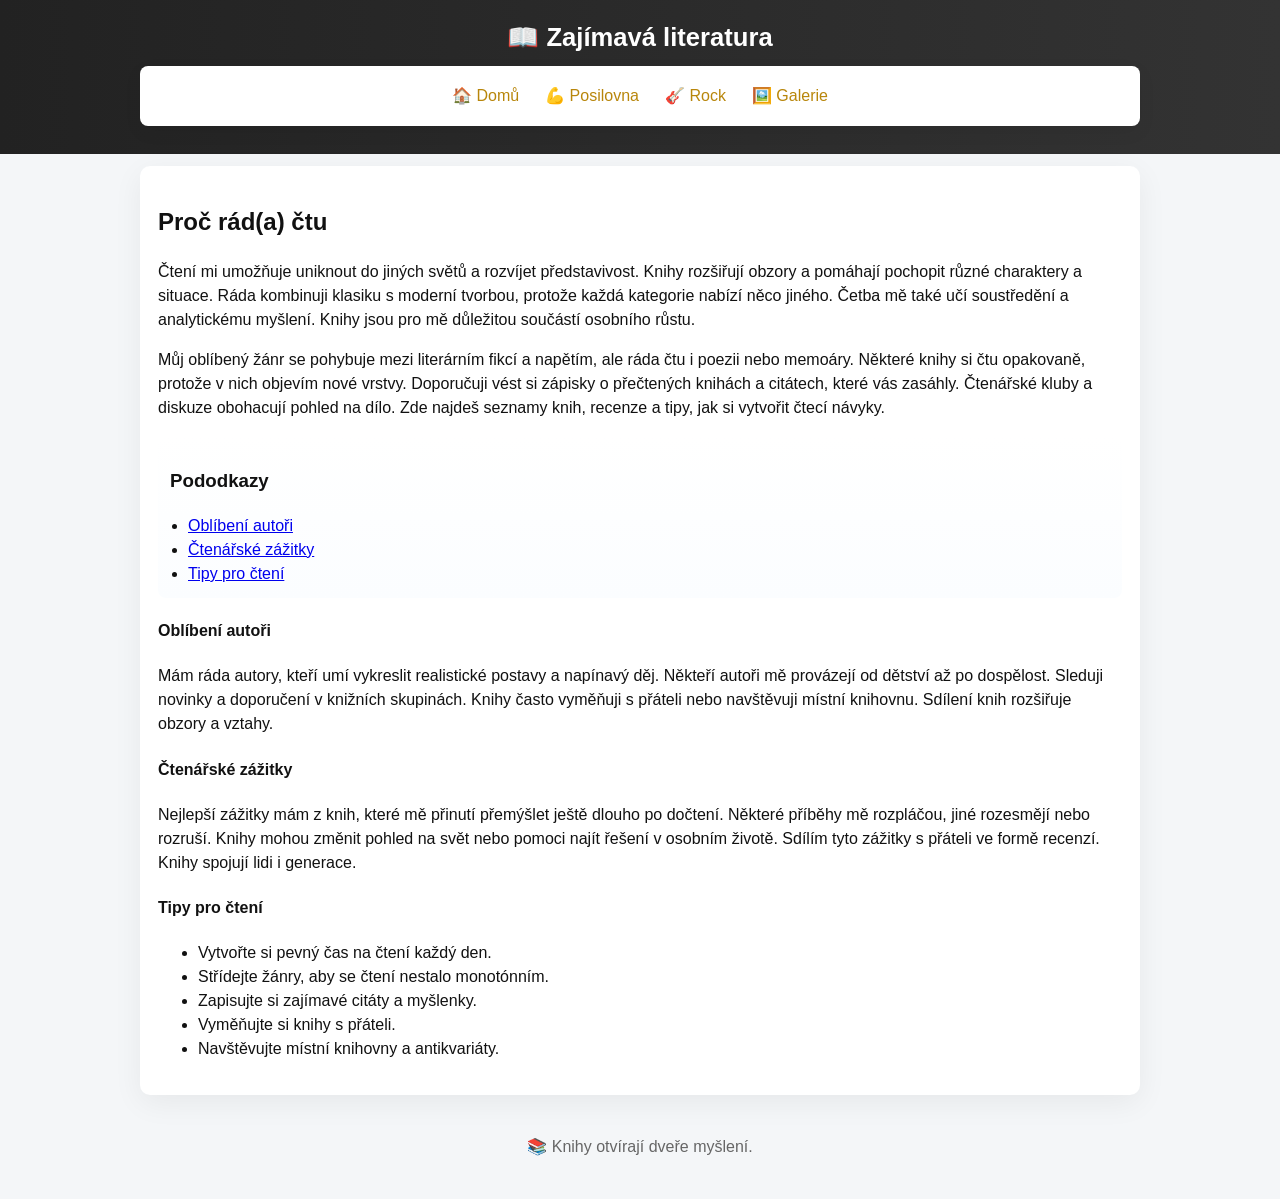
<file: cetba.html>
<!DOCTYPE html>
<html lang="cs">
<head>
<meta charset="UTF-8">
<meta name="viewport" content="width=device-width, initial-scale=1.0">
<title>📖 Zajímavá literatura - Olesia</title>
<link rel="stylesheet" href="style.css">
</head>
<body>
<header>
  <h1>📖 Zajímavá literatura</h1>
  <nav class="sub-nav">
    <a href="index.html">🏠 Domů</a>
    <a href="posilovna.html">💪 Posilovna</a>
    <a href="hudebni_styl.html">🎸 Rock</a>
    <a href="galerie.html">🖼️ Galerie</a>
  </nav>
</header>

<main>
  <h2>Proč rád(a) čtu</h2>
  <p>Čtení mi umožňuje uniknout do jiných světů a rozvíjet představivost. Knihy rozšiřují obzory a pomáhají pochopit různé charaktery a situace. Ráda kombinuji klasiku s moderní tvorbou, protože každá kategorie nabízí něco jiného. Četba mě také učí soustředění a analytickému myšlení. Knihy jsou pro mě důležitou součástí osobního růstu.</p>

  <p>Můj oblíbený žánr se pohybuje mezi literárním fikcí a napětím, ale ráda čtu i poezii nebo memoáry. Některé knihy si čtu opakovaně, protože v nich objevím nové vrstvy. Doporučuji vést si zápisky o přečtených knihách a citátech, které vás zasáhly. Čtenářské kluby a diskuze obohacují pohled na dílo. Zde najdeš seznamy knih, recenze a tipy, jak si vytvořit čtecí návyky.</p>

  <aside class="sublinks">
    <h3>Pododkazy</h3>
    <ul>
      <li><a href="#autori">Oblíbení autoři</a></li>
      <li><a href="#zazitek">Čtenářské zážitky</a></li>
      <li><a href="#tipy">Tipy pro čtení</a></li>
    </ul>
  </aside>

  <article id="autori">
    <h4>Oblíbení autoři</h4>
    <p>Mám ráda autory, kteří umí vykreslit realistické postavy a napínavý děj. Někteří autoři mě provázejí od dětství až po dospělost. Sleduji novinky a doporučení v knižních skupinách. Knihy často vyměňuji s přáteli nebo navštěvuji místní knihovnu. Sdílení knih rozšiřuje obzory a vztahy.</p>
  </article>

  <article id="zazitek">
    <h4>Čtenářské zážitky</h4>
    <p>Nejlepší zážitky mám z knih, které mě přinutí přemýšlet ještě dlouho po dočtení. Některé příběhy mě rozpláčou, jiné rozesmějí nebo rozruší. Knihy mohou změnit pohled na svět nebo pomoci najít řešení v osobním životě. Sdílím tyto zážitky s přáteli ve formě recenzí. Knihy spojují lidi i generace.</p>
  </article>

  <article id="tipy">
    <h4>Tipy pro čtení</h4>
    <ul>
      <li>Vytvořte si pevný čas na čtení každý den.</li>
      <li>Střídejte žánry, aby se čtení nestalo monotónním.</li>
      <li>Zapisujte si zajímavé citáty a myšlenky.</li>
      <li>Vyměňujte si knihy s přáteli.</li>
      <li>Navštěvujte místní knihovny a antikvariáty.</li>
    </ul>
  </article>
</main>

<footer>
  <p>📚 Knihy otvírají dveře myšlení.</p>
</footer>
</body>
</html>
</file>
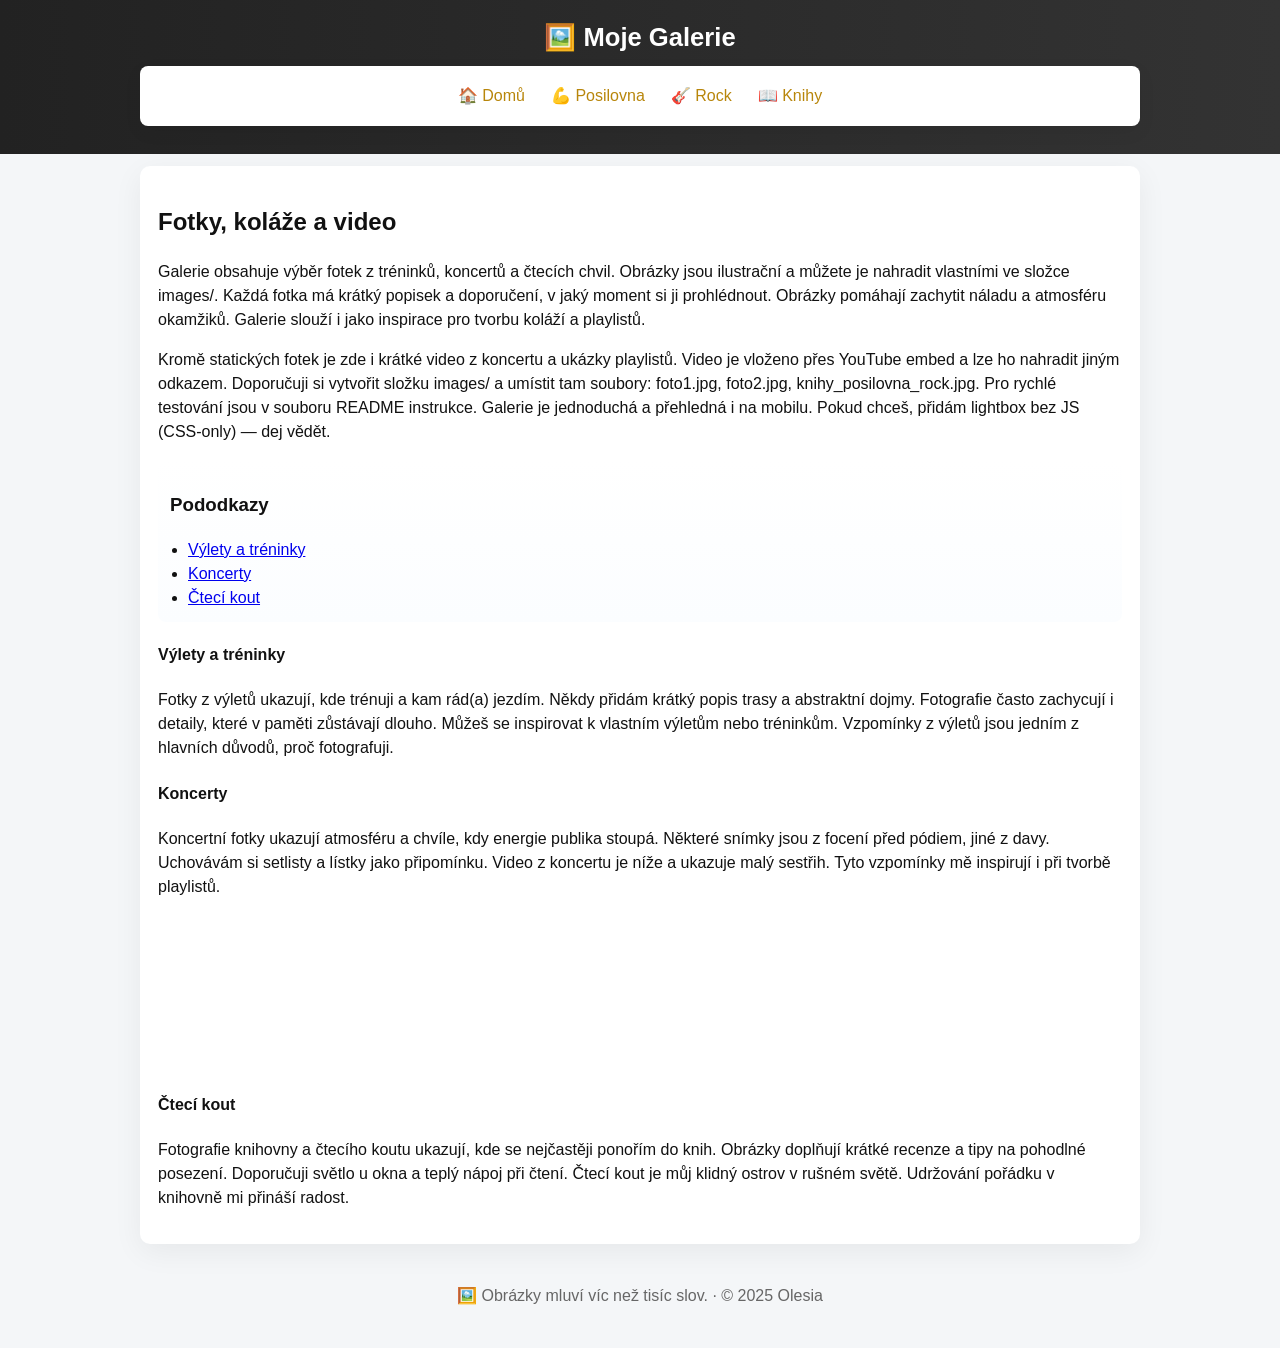
<file: galerie.html>
<!DOCTYPE html>
<html lang="cs">
<head>
<meta charset="UTF-8">
<meta name="viewport" content="width=device-width, initial-scale=1.0">
<title>🖼️ Galerie - Olesia</title>
<link rel="stylesheet" href="style.css">
</head>
<body>
<header>
  <h1>🖼️ Moje Galerie</h1>
  <nav class="sub-nav">
    <a href="index.html">🏠 Domů</a>
    <a href="posilovna.html">💪 Posilovna</a>
    <a href="hudebni_styl.html">🎸 Rock</a>
    <a href="cetba.html">📖 Knihy</a>
  </nav>
</header>

<main>
  <h2>Fotky, koláže a video</h2>
  <p>Galerie obsahuje výběr fotek z tréninků, koncertů a čtecích chvil. Obrázky jsou ilustrační a můžete je nahradit vlastními ve složce images/. Každá fotka má krátký popisek a doporučení, v jaký moment si ji prohlédnout. Obrázky pomáhají zachytit náladu a atmosféru okamžiků. Galerie slouží i jako inspirace pro tvorbu koláží a playlistů.</p>

  <p>Kromě statických fotek je zde i krátké video z koncertu a ukázky playlistů. Video je vloženo přes YouTube embed a lze ho nahradit jiným odkazem. Doporučuji si vytvořit složku images/ a umístit tam soubory: foto1.jpg, foto2.jpg, knihy_posilovna_rock.jpg. Pro rychlé testování jsou v souboru README instrukce. Galerie je jednoduchá a přehledná i na mobilu. Pokud chceš, přidám lightbox bez JS (CSS-only) — dej vědět.</p>

  <aside class="sublinks">
    <h3>Pododkazy</h3>
    <ul>
      <li><a href="#vylety">Výlety a tréninky</a></li>
      <li><a href="#koncerty">Koncerty</a></li>
      <li><a href="#cteni">Čtecí kout</a></li>
    </ul>
  </aside>

  <article id="vylety">
    <h4>Výlety a tréninky</h4>
    <p>Fotky z výletů ukazují, kde trénuji a kam rád(a) jezdím. Někdy přidám krátký popis trasy a abstraktní dojmy. Fotografie často zachycují i detaily, které v paměti zůstávají dlouho. Můžeš se inspirovat k vlastním výletům nebo tréninkům. Vzpomínky z výletů jsou jedním z hlavních důvodů, proč fotografuji.</p>
  </article>

  <article id="koncerty">
    <h4>Koncerty</h4>
    <p>Koncertní fotky ukazují atmosféru a chvíle, kdy energie publika stoupá. Některé snímky jsou z focení před pódiem, jiné z davy. Uchovávám si setlisty a lístky jako připomínku. Video z koncertu je níže a ukazuje malý sestřih. Tyto vzpomínky mě inspirují i při tvorbě playlistů.</p>
    <div class="video-embed">
      <iframe width="560" height="315" src="https://www.youtube.com/embed/dQw4w9WgXcQ" title="Koncertní video" frameborder="0" allowfullscreen></iframe>
    </div>
  </article>

  <article id="cteni">
    <h4>Čtecí kout</h4>
    <p>Fotografie knihovny a čtecího koutu ukazují, kde se nejčastěji ponořím do knih. Obrázky doplňují krátké recenze a tipy na pohodlné posezení. Doporučuji světlo u okna a teplý nápoj při čtení. Čtecí kout je můj klidný ostrov v rušném světě. Udržování pořádku v knihovně mi přináší radost.</p>
  </article>
</main>

<footer>
  <p>🖼️ Obrázky mluví víc než tisíc slov. &middot; © 2025 Olesia</p>
</footer>
</body>
</html>
</file>
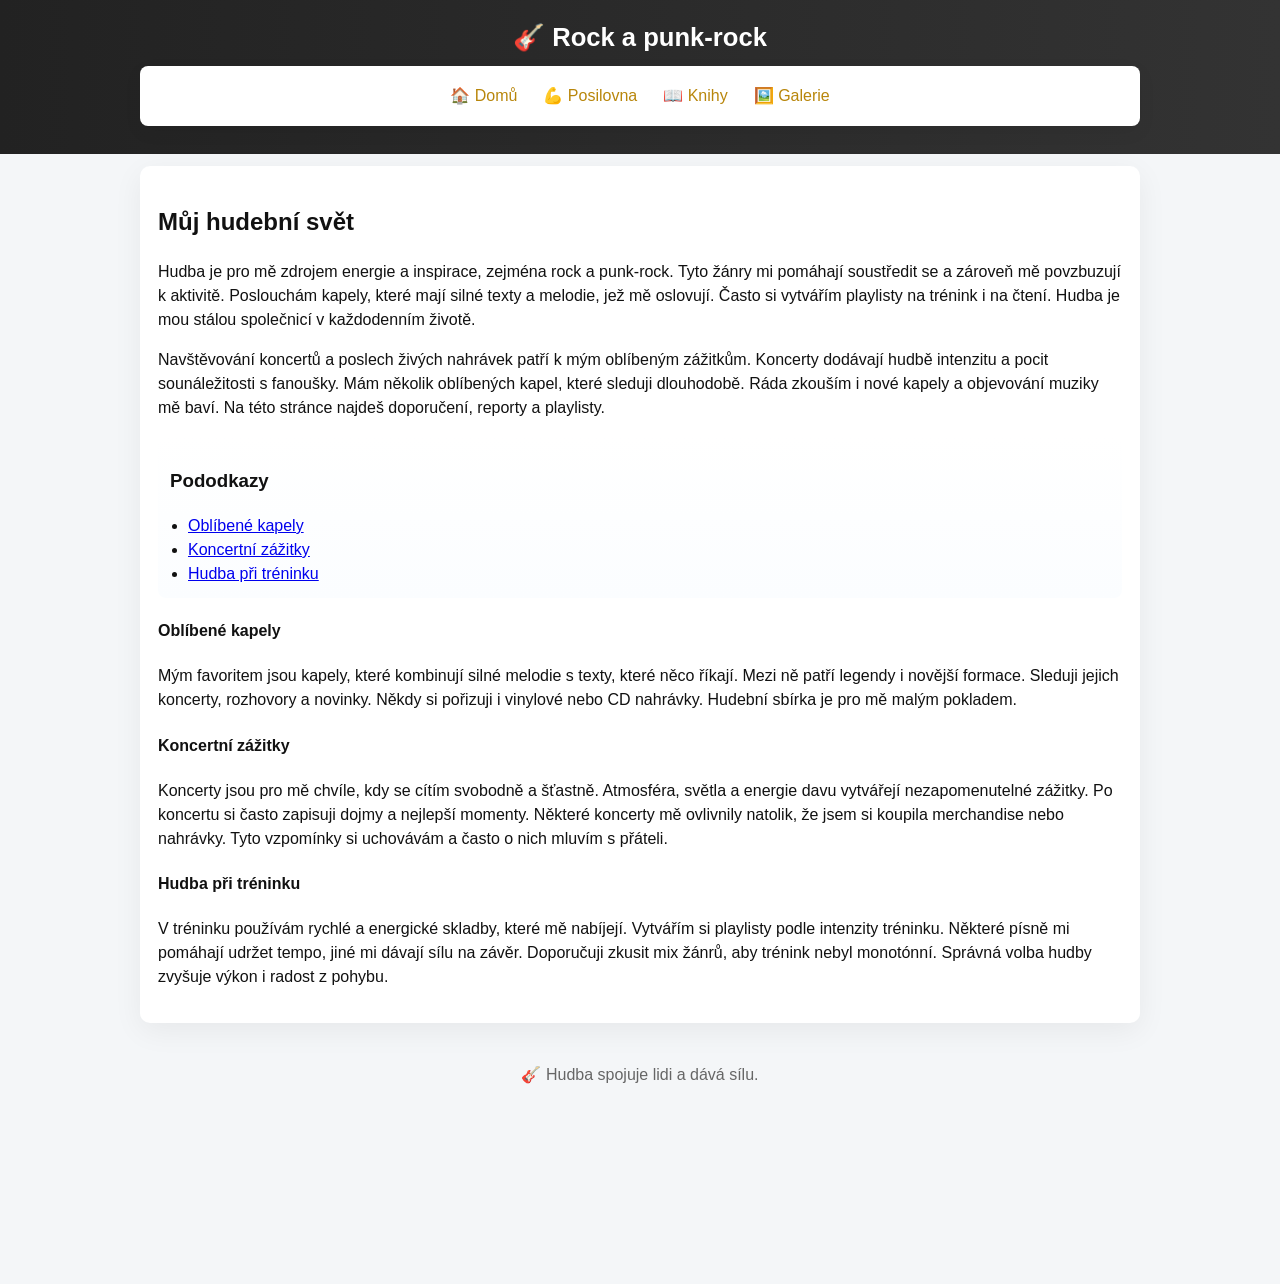
<file: hudebni_styl.html>
<!DOCTYPE html>
<html lang="cs">
<head>
<meta charset="UTF-8">
<meta name="viewport" content="width=device-width, initial-scale=1.0">
<title>🎸 Rock a punk - Olesia</title>
<link rel="stylesheet" href="style.css">
</head>
<body>
<header>
  <h1>🎸 Rock a punk-rock</h1>
  <nav class="sub-nav">
    <a href="index.html">🏠 Domů</a>
    <a href="posilovna.html">💪 Posilovna</a>
    <a href="cetba.html">📖 Knihy</a>
    <a href="galerie.html">🖼️ Galerie</a>
  </nav>
</header>

<main>
  <h2>Můj hudební svět</h2>
  <p>Hudba je pro mě zdrojem energie a inspirace, zejména rock a punk-rock. Tyto žánry mi pomáhají soustředit se a zároveň mě povzbuzují k aktivitě. Poslouchám kapely, které mají silné texty a melodie, jež mě oslovují. Často si vytvářím playlisty na trénink i na čtení. Hudba je mou stálou společnicí v každodenním životě.</p>

  <p>Navštěvování koncertů a poslech živých nahrávek patří k mým oblíbeným zážitkům. Koncerty dodávají hudbě intenzitu a pocit sounáležitosti s fanoušky. Mám několik oblíbených kapel, které sleduji dlouhodobě. Ráda zkouším i nové kapely a objevování muziky mě baví. Na této stránce najdeš doporučení, reporty a playlisty.</p>

  <aside class="sublinks">
    <h3>Pododkazy</h3>
    <ul>
      <li><a href="#kapely">Oblíbené kapely</a></li>
      <li><a href="#koncerty">Koncertní zážitky</a></li>
      <li><a href="#playlist">Hudba při tréninku</a></li>
    </ul>
  </aside>

  <article id="kapely">
    <h4>Oblíbené kapely</h4>
    <p>Mým favoritem jsou kapely, které kombinují silné melodie s texty, které něco říkají. Mezi ně patří legendy i novější formace. Sleduji jejich koncerty, rozhovory a novinky. Někdy si pořizuji i vinylové nebo CD nahrávky. Hudební sbírka je pro mě malým pokladem.</p>
  </article>

  <article id="koncerty">
    <h4>Koncertní zážitky</h4>
    <p>Koncerty jsou pro mě chvíle, kdy se cítím svobodně a šťastně. Atmosféra, světla a energie davu vytvářejí nezapomenutelné zážitky. Po koncertu si často zapisuji dojmy a nejlepší momenty. Některé koncerty mě ovlivnily natolik, že jsem si koupila merchandise nebo nahrávky. Tyto vzpomínky si uchovávám a často o nich mluvím s přáteli.</p>
  </article>

  <article id="playlist">
    <h4>Hudba při tréninku</h4>
    <p>V tréninku používám rychlé a energické skladby, které mě nabíjejí. Vytvářím si playlisty podle intenzity tréninku. Některé písně mi pomáhají udržet tempo, jiné mi dávají sílu na závěr. Doporučuji zkusit mix žánrů, aby trénink nebyl monotónní. Správná volba hudby zvyšuje výkon i radost z pohybu.</p>
  </article>
</main>

<footer>
  <p>🎸 Hudba spojuje lidi a dává sílu.</p>
  <div class="footer-media">
    <iframe width="320" height="180" src="https://www.youtube.com/embed/3YxaaGgTQYM" title="Example rock clip" frameborder="0" allowfullscreen></iframe>
  </div>
</footer>
</body>
</html>
</file>
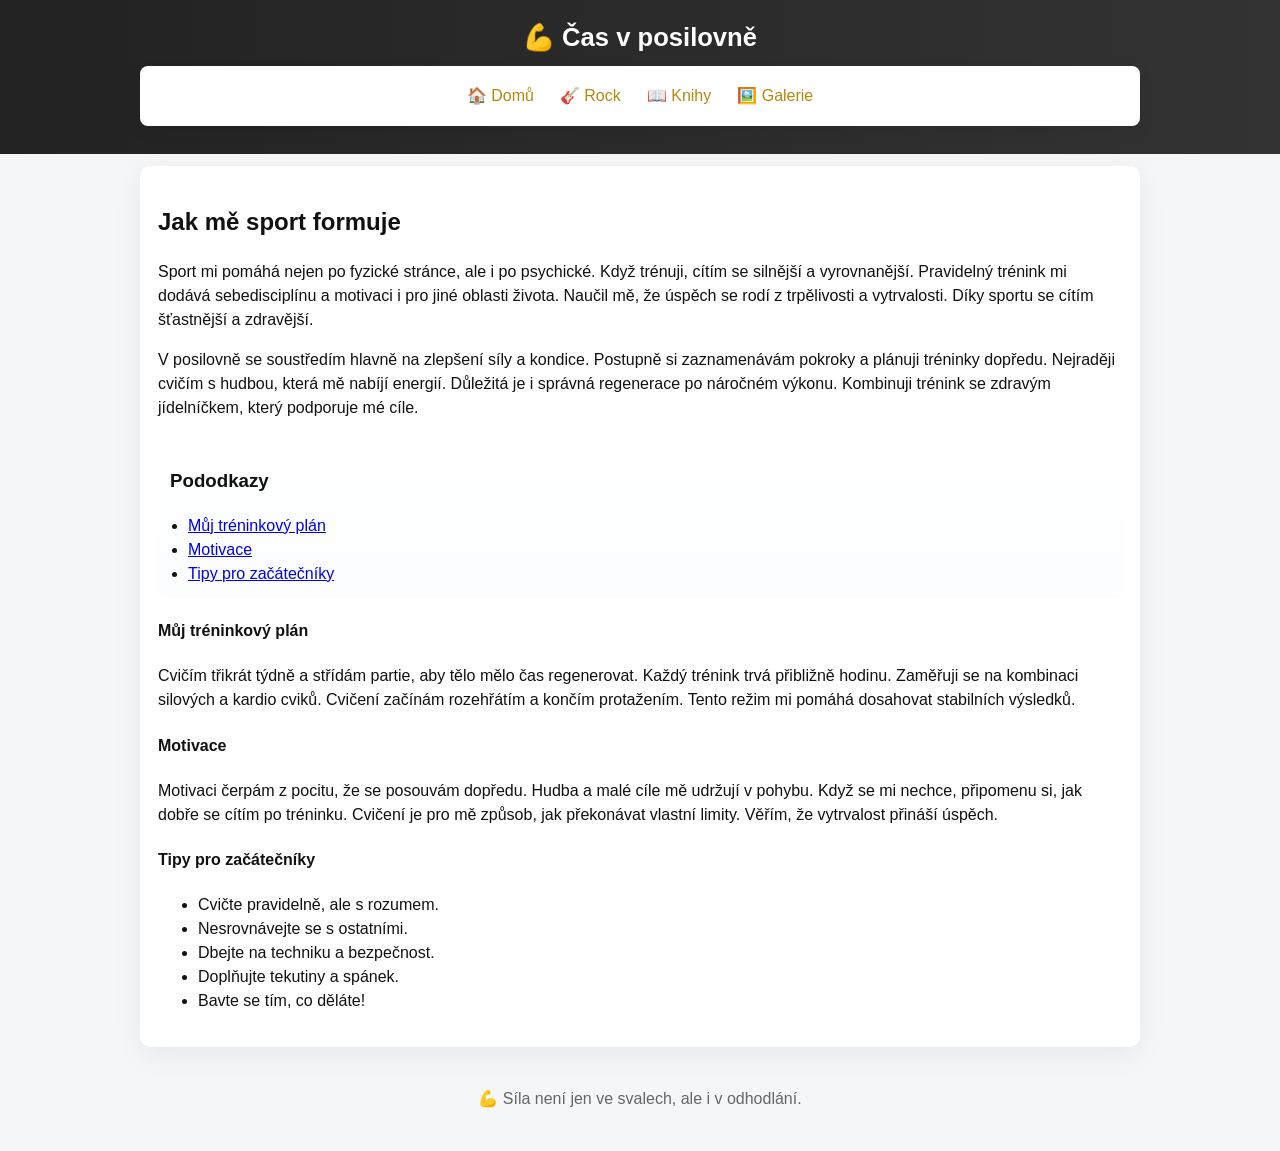
<file: posilovna.html>
<!DOCTYPE html>
<html lang="cs">
<head>
<meta charset="UTF-8">
<meta name="viewport" content="width=device-width, initial-scale=1.0">
<title>💪 Čas v posilovně - Olesia</title>
<link rel="stylesheet" href="style.css">
</head>
<body>
<header>
  <h1>💪 Čas v posilovně</h1>
  <nav class="sub-nav">
    <a href="index.html">🏠 Domů</a>
    <a href="hudebni_styl.html">🎸 Rock</a>
    <a href="cetba.html">📖 Knihy</a>
    <a href="galerie.html">🖼️ Galerie</a>
  </nav>
</header>

<main>
  <h2>Jak mě sport formuje</h2>
  <p>Sport mi pomáhá nejen po fyzické stránce, ale i po psychické. Když trénuji, cítím se silnější a vyrovnanější. Pravidelný trénink mi dodává sebedisciplínu a motivaci i pro jiné oblasti života. Naučil mě, že úspěch se rodí z trpělivosti a vytrvalosti. Díky sportu se cítím šťastnější a zdravější.</p>

  <p>V posilovně se soustředím hlavně na zlepšení síly a kondice. Postupně si zaznamenávám pokroky a plánuji tréninky dopředu. Nejraději cvičím s hudbou, která mě nabíjí energií. Důležitá je i správná regenerace po náročném výkonu. Kombinuji trénink se zdravým jídelníčkem, který podporuje mé cíle.</p>

  <aside class="sublinks">
    <h3>Pododkazy</h3>
    <ul>
      <li><a href="#cviceni">Můj tréninkový plán</a></li>
      <li><a href="#motivace">Motivace</a></li>
      <li><a href="#tipy">Tipy pro začátečníky</a></li>
    </ul>
  </aside>

  <article id="cviceni">
    <h4>Můj tréninkový plán</h4>
    <p>Cvičím třikrát týdně a střídám partie, aby tělo mělo čas regenerovat. Každý trénink trvá přibližně hodinu. Zaměřuji se na kombinaci silových a kardio cviků. Cvičení začínám rozehřátím a končím protažením. Tento režim mi pomáhá dosahovat stabilních výsledků.</p>
  </article>

  <article id="motivace">
    <h4>Motivace</h4>
    <p>Motivaci čerpám z pocitu, že se posouvám dopředu. Hudba a malé cíle mě udržují v pohybu. Když se mi nechce, připomenu si, jak dobře se cítím po tréninku. Cvičení je pro mě způsob, jak překonávat vlastní limity. Věřím, že vytrvalost přináší úspěch.</p>
  </article>

  <article id="tipy">
    <h4>Tipy pro začátečníky</h4>
    <ul>
      <li>Cvičte pravidelně, ale s rozumem.</li>
      <li>Nesrovnávejte se s ostatními.</li>
      <li>Dbejte na techniku a bezpečnost.</li>
      <li>Doplňujte tekutiny a spánek.</li>
      <li>Bavte se tím, co děláte!</li>
    </ul>
  </article>
</main>

<footer>
  <p>💪 Síla není jen ve svalech, ale i v odhodlání.</p>
</footer>
</body>
</html>
</file>
<file: style.css>
/* Hlavní styl pro projekt Olesia */
:root{
  --bg: #f4f6f8;
  --card: #ffffff;
  --accent: #222;
  --accent-2: #b8860b;
  --muted: #666;
  --radius: 10px;
}

*{box-sizing:border-box;font-family: 'Segoe UI', Tahoma, Geneva, Verdana, sans-serif}
body{margin:0;background:var(--bg);color:#111;line-height:1.5}
header{background:linear-gradient(90deg,var(--accent),#333);color:#fff;padding:18px;text-align:center}
header h1{margin:0 0 6px 0;font-size:1.6rem}
header p{margin:0;font-size:0.95rem;color:#ddd}

.main-nav, .sub-nav{background:var(--card);padding:12px;box-shadow:0 6px 18px rgba(0,0,0,0.06);margin:10px auto;max-width:1000px;border-radius:8px}
.main-nav ul{display:flex;gap:12px;list-style:none;justify-content:center;flex-wrap:wrap;padding:0;margin:0}
.main-nav a{color:var(--accent-2);text-decoration:none;padding:6px 10px;border-radius:6px}
.main-nav a:hover{background:#f0e6cc}

.sub-nav{display:flex;gap:10px;justify-content:center;align-items:center}
.sub-nav a{color:var(--accent-2);text-decoration:none;padding:6px 8px;border-radius:6px}

main{max-width:1000px;margin:12px auto;padding:18px;background:var(--card);border-radius:var(--radius);box-shadow:0 8px 30px rgba(0,0,0,0.06)}
.hero-img{max-width:100%;height:auto;border-radius:8px;margin-top:10px}
.caption{font-size:0.9rem;color:var(--muted)}

.sublinks{background:linear-gradient(180deg,#fff,#fbfdff);padding:12px;border-radius:8px;margin:12px 0}
.sublinks ul{margin:0;padding-left:18px}
footer{max-width:1000px;margin:12px auto;padding:12px;text-align:center;color:var(--muted)}

/* galerie */
.video-embed iframe, .footer-media iframe{max-width:100%;height:auto;border-radius:8px}

/* responzivita */
@media (max-width:720px){
  .main-nav ul{flex-direction:column;align-items:center}
  .sub-nav{flex-direction:column}
}
</file>
